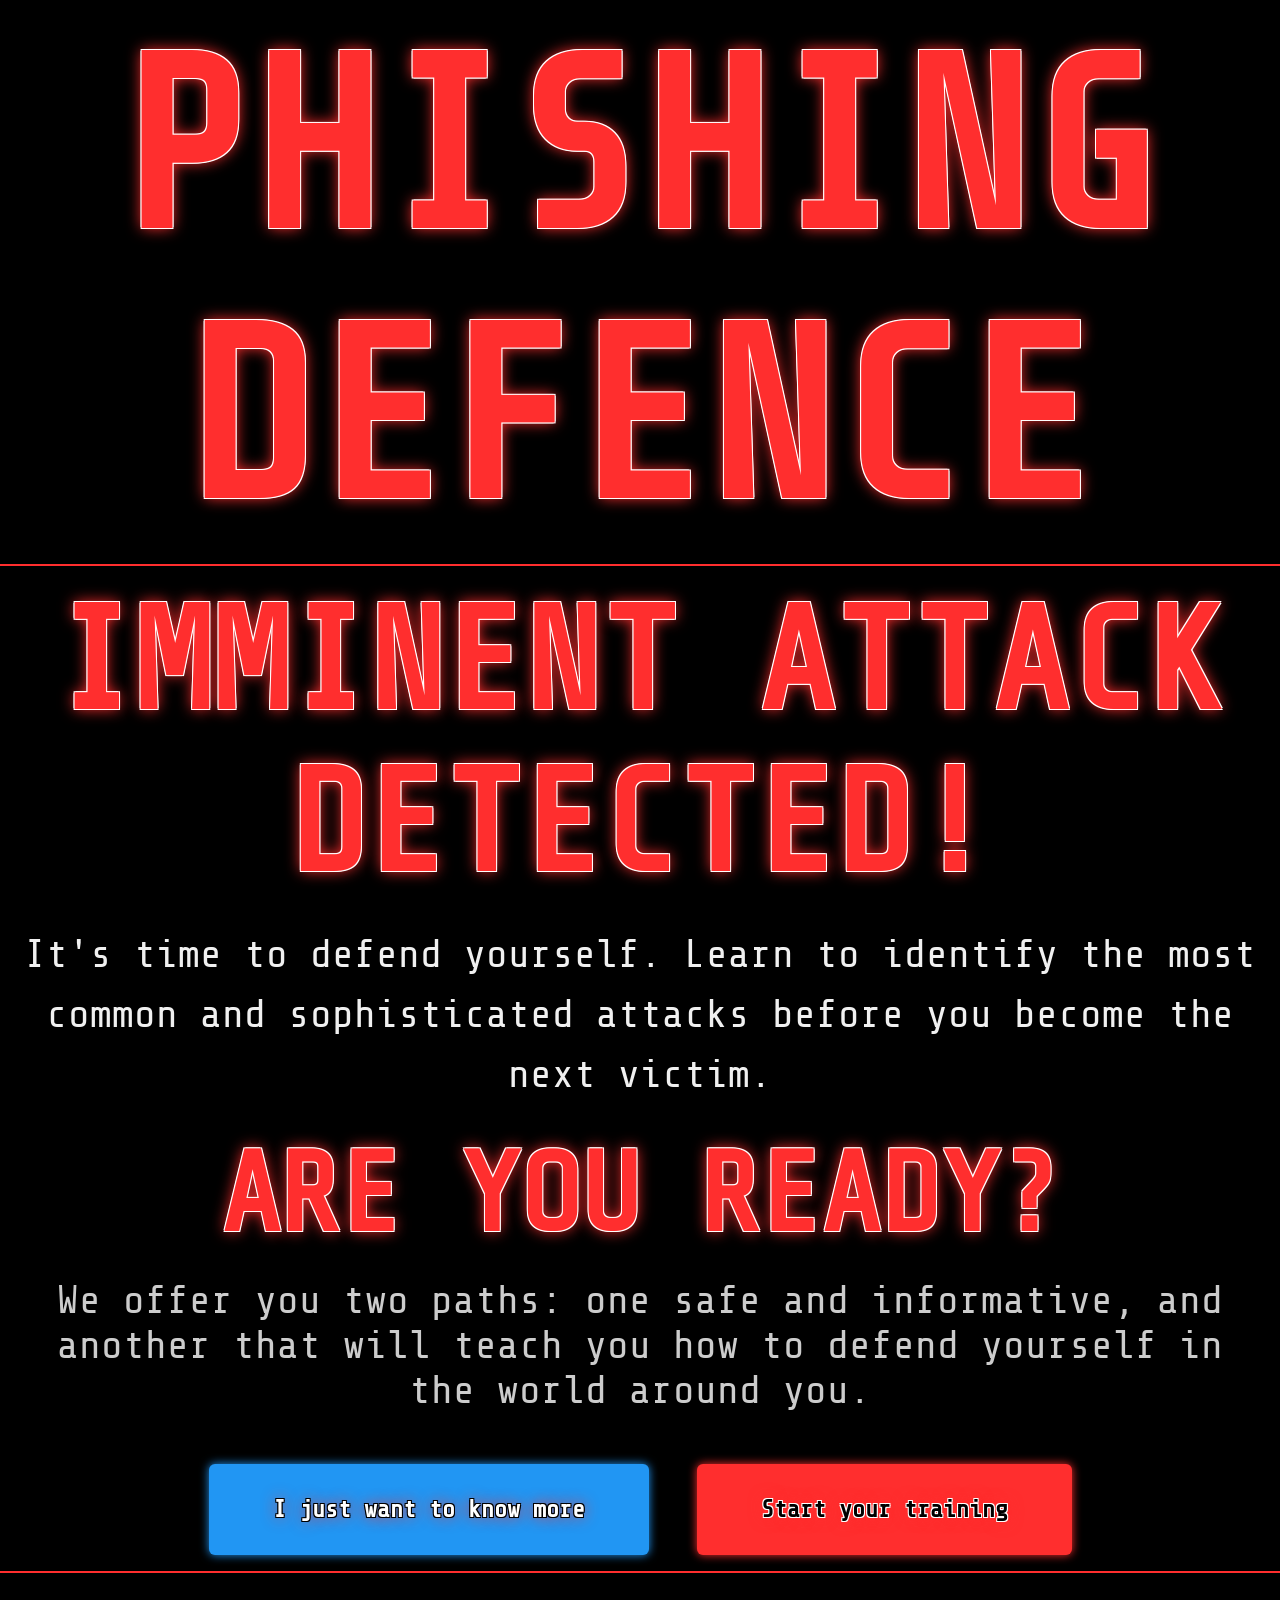
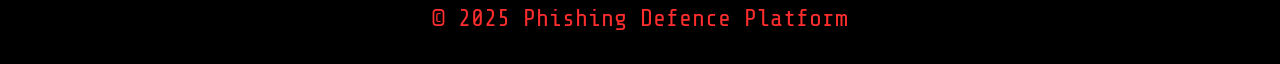
<file: phishing-defence-platform/index.html>
<!DOCTYPE html>
<html lang="en">
<head>
  <meta charset="UTF-8" />
  <!-- Ensure the page scales correctly on all devices -->
  <meta name="viewport" content="width=device-width, initial-scale=1.0" />
  <!-- Title of the webpage -->
  <title>Phishing Defence Platform</title>
  <!-- Link to external CSS file for styling -->
  <link rel="stylesheet" href="../css/style.css" />
  <!-- Google font for the hacker-style text -->
  <link href="https://fonts.googleapis.com/css2?family=Share+Tech+Mono&display=swap" rel="stylesheet">
</head>
<body>
  <!-- Top header with the logo/title of the platform -->
  <header>
    <div class="logo">PHISHING DEFENCE</div>
  </header>
<!-- Main content (hero section) that introduces the purpose -->
  <main class="hero">
    <h1>Imminent attack detected!</h1>
    <p class="description">It's time to defend yourself. Learn to identify the most common and sophisticated attacks before you become the next victim.</p>
    <h2 class="alert">Are you ready?</h2>
    <p class="start-text">We offer you two paths: one safe and informative, and another that will teach you how to defend yourself in the world around you.</p>
     <!-- Buttons to redirect the user to either information or training -->
    <div class="button-container">
      <a href="Infopage.html" class="cta-button blue">I just want to know more</a>
      <a href="training.php" class="cta-button red">Start your training</a>
    </div>
  </main>
 <!-- Footer with copyright notice -->
  <footer>
    <p>&copy; 2025 Phishing Defence Platform</p>
  </footer>
</body>
</html>
</file>
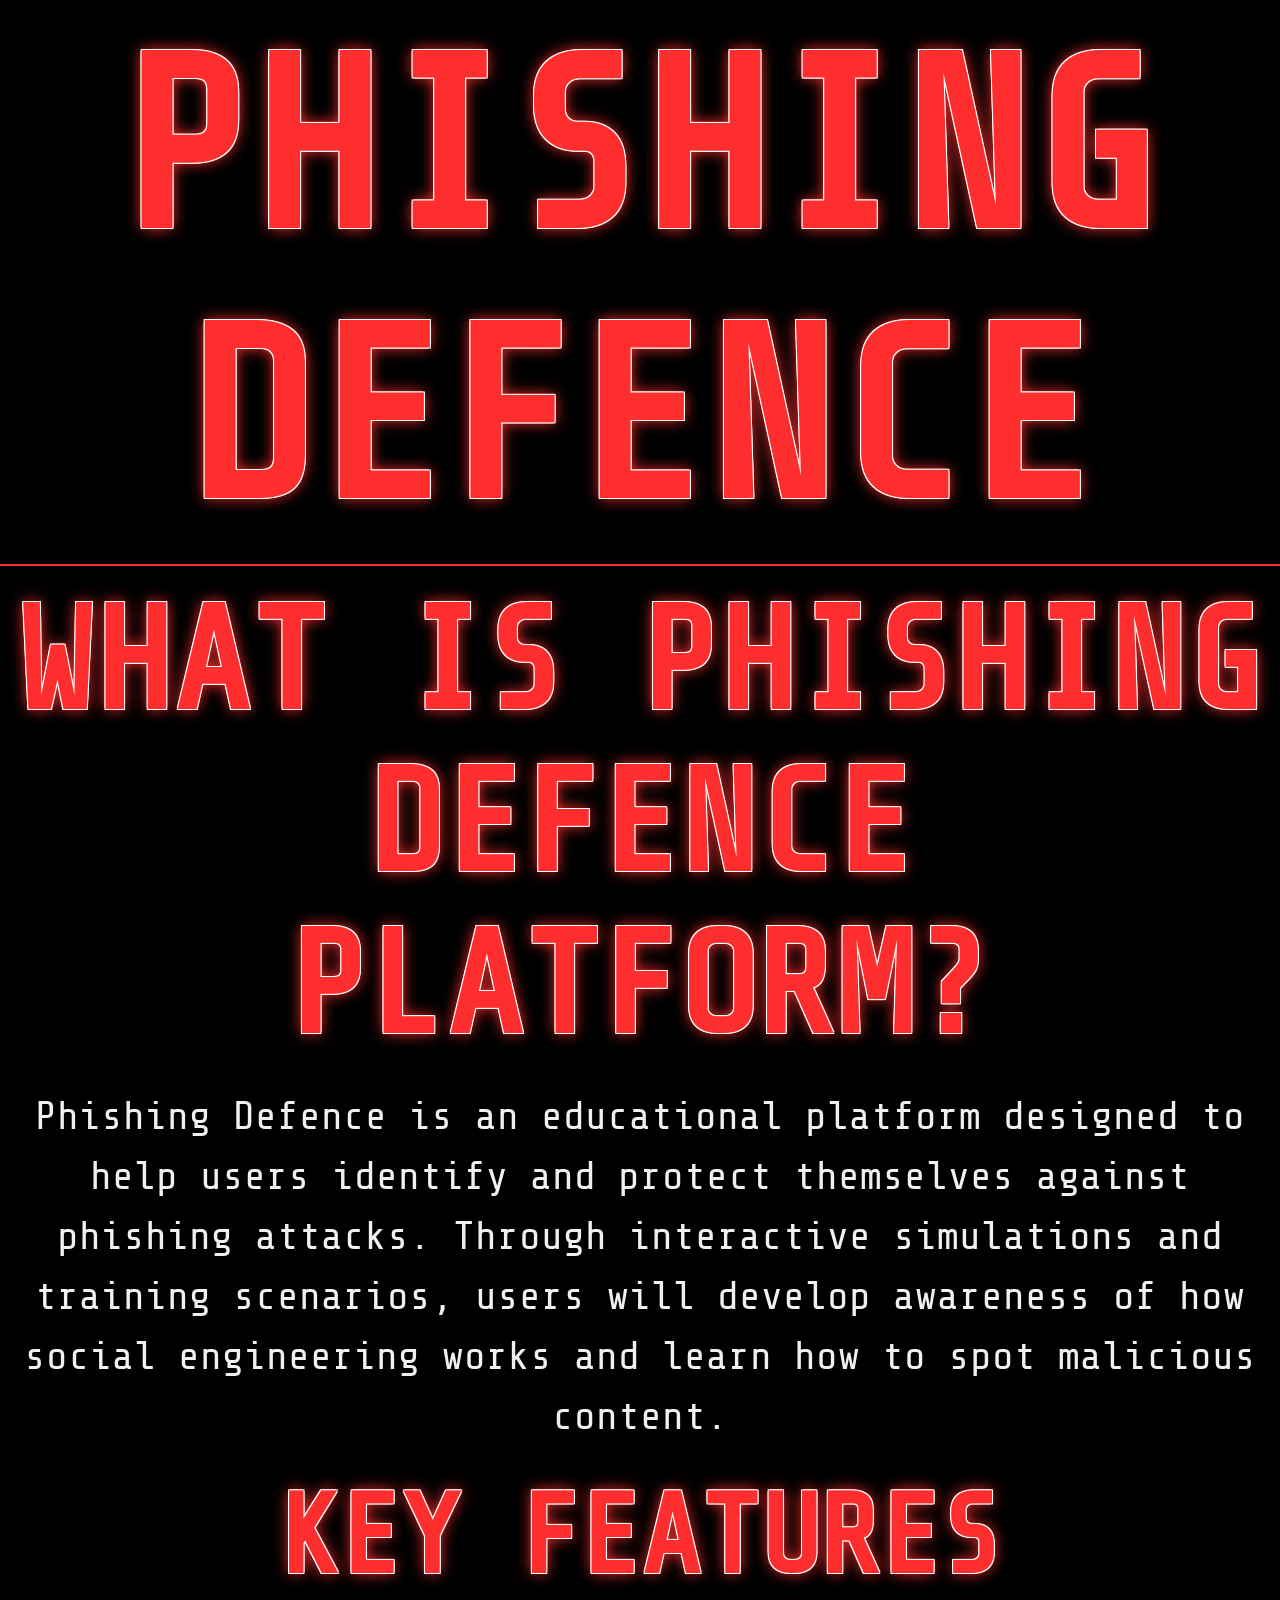
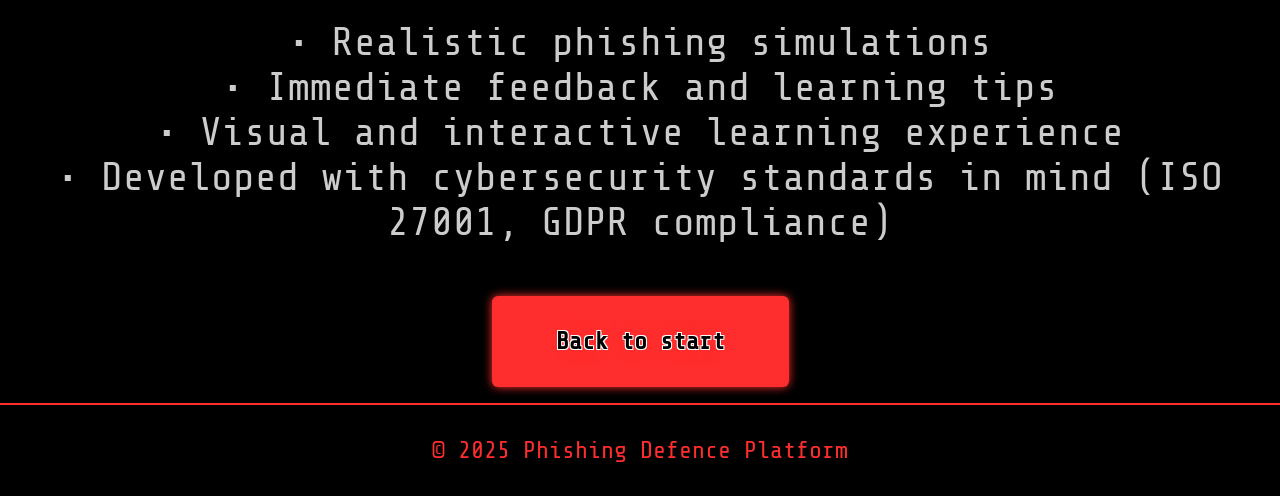
<file: phishing-defence-platform/Infopage.html>
<!DOCTYPE html>
<html lang="en">
<head>
  <meta charset="UTF-8">
  <!-- Responsive scaling on different devices -->
  <meta name="viewport" content="width=device-width, initial-scale=1.0">
  <!-- Title displayed in the browser tab -->
  <title>Phishing Defence - Learn More</title>
  <!-- Link to shared stylesheet for consistent styling -->
  <link rel="stylesheet" href="../css/style.css">
  <!-- Google Fonts: Share Tech Mono (for a cyber look) -->
  <link href="https://fonts.googleapis.com/css2?family=Share+Tech+Mono&display=swap" rel="stylesheet">
</head>
<body>
<!-- Site header with logo/title -->
  <header>
    <div class="logo">PHISHING DEFENCE</div>
  </header>
<!-- Main informational content -->
  <main class="hero">
    <!-- Introduction title -->
    <h1>What is Phishing Defence Platform?</h1>
    <!-- Description of the platform's purpose -->
    <p class="description">
      Phishing Defence is an educational platform designed to help users identify and protect themselves against phishing attacks.
      Through interactive simulations and training scenarios, users will develop awareness of how social engineering works and learn how to spot malicious content.
    </p>
<!-- Subheading about platform features -->
    <h2 class="alert">Key Features</h2>
    <!-- Key benefits of using the platform -->
    <p class="start-text">
      • Realistic phishing simulations<br>
      • Immediate feedback and learning tips<br>
      • Visual and interactive learning experience<br>
      • Developed with cybersecurity standards in mind (ISO 27001, GDPR compliance)
    </p>
<!-- Navigation button to return to the homepage -->
    <div class="button-container">
      <a href="index.html" class="cta-button red">Back to start</a>
    </div>
  </main>
<!-- Footer with copyright notice -->
  <footer>
    <p>&copy; 2025 Phishing Defence Platform</p>
  </footer>

</body>
</html>
</file>
<file: css/style.css>
/* Hacker-style base layout for full-height dark theme */
html, body {
    height: 100%;
    margin: 0;
    padding: 0;
    background-color: #000;
    color: #f0f0f0;
    font-family: 'Share Tech Mono', monospace;
    display: flex;
    flex-direction: column;
  }

  /* Header style with red glowing cyber aesthetic */
  header {
    background-color: #000;
    padding: 1rem 0 0.5rem 0;
    text-align: center;
    border-bottom: 2px solid #ff2e2e;
  }
  
  /* LOGO: big and red*/
  .logo {
    font-size: 15rem;
    font-weight: bold;
    color: #ff2e2e;
    text-shadow: 0 0 10px #ff2e2e;
    text-transform: uppercase;
    margin: 0;
    text-shadow:
    -1px -1px 0 #fff,
     1px -1px 0 #fff,
    -1px  1px 0 #fff,
     1px  1px 0 #fff,
     0 0 15px #ff2e2e;
  }
  
  /* HERO content: central block of the landing page */
  main.hero {
    flex: 1;
    display: flex;
    flex-direction: column;
    align-items: center;
    justify-content: center;
    padding: 1rem;
    gap: 1.2rem;
    text-align: center;
  }
  /* Main title styling */
  .hero h1 {
    max-width: 1400px;
    font-size: 9rem;
    color: #ff2e2e;
    text-shadow: 0 0 5px #ff0000;
    margin: 0;
    text-transform: uppercase;
    text-shadow:
    -1px -1px 0 #fff,
     1px -1px 0 #fff,
    -1px  1px 0 #fff,
     1px  1px 0 #fff,
     0 0 15px #ff2e2e;
  }
  /* Paragraph describing the mission */
  .description {
    max-width: 1400px;
    font-size: 2.5rem;
    color: #f0f0f0;
    margin: 0;
    line-height: 1.5;
  }
  /* Warning-style heading (Are you ready?) */
  .alert {
    font-size: 7rem;
    color: #ff2e2e;
    margin-top: 0.5rem;
    margin-bottom: 0;
    text-transform: uppercase;
    text-shadow:
    -1px -1px 0 #fff,
     1px -1px 0 #fff,
    -1px  1px 0 #fff,
     1px  1px 0 #fff,
     0 0 15px #ff2e2e;
  }
  /* Smaller description below alert */
  .start-text {
    font-size: 2.5rem;
    color: #ccc;
    max-width: 1400px;
    margin: 0;
  }
  /* Button section container */
  .button-container {
    display: flex;
    justify-content: center;
    gap: 3rem;
    margin-top: 2rem;
    flex-wrap: wrap;
  }
  
  /* General button styles */
  .cta-button {
    font-size: 1.5rem;
    font-weight: bold;
    padding: 2rem 4rem;
    text-decoration: none;
    border-radius: 6px;
    transition: all 0.3s ease;
    box-shadow: 0 0 10px;
  }
  
  /* Red pill (training) */
  .cta-button.red {
    background-color: #ff2e2e;
    color: black;
    box-shadow: 0 0 10px #ff2e2e;
    text-shadow:
    -1px -1px 0 #fff,
     1px -1px 0 #fff,
    -1px  1px 0 #fff,
     1px  1px 0 #fff,
     0 0 15px #ff2e2e;
  }
  /* Red pill button hover effect Increases brightness, enlarges font to 3rem, */ 
  .cta-button.red:hover {
    background-color: #e60000;
    color: white;
    box-shadow: 0 0 20px #e60000;
    font-size: 3rem;
  }
  
  /* Blue pill (info) */
  .cta-button.blue {
    background-color: #2196f3;
    color: white;
    box-shadow: 0 0 10px #2196f3;
    text-shadow:
    -1px -1px 0 black,
     1px -1px 0 black,
    -1px  1px 0 black,
     1px  1px 0 black,
     0 0 15px #ff2e2e;
  }
  /* Blue pill button hover effect  subtle glow and standard sizing for informational tone */
  .cta-button.blue:hover {
    background-color: #1976d2;
    box-shadow: 0 0 20px #1976d2;
    font-size: 1.5rem;
  }

  /* Footer */
  footer {
    background-color: #000;
    text-align: center;
    padding: 0.5rem;
    font-size: 1.5rem;
    color: #ff2e2e;
    border-top: 2px solid #ff2e2e;
  }
</file>
